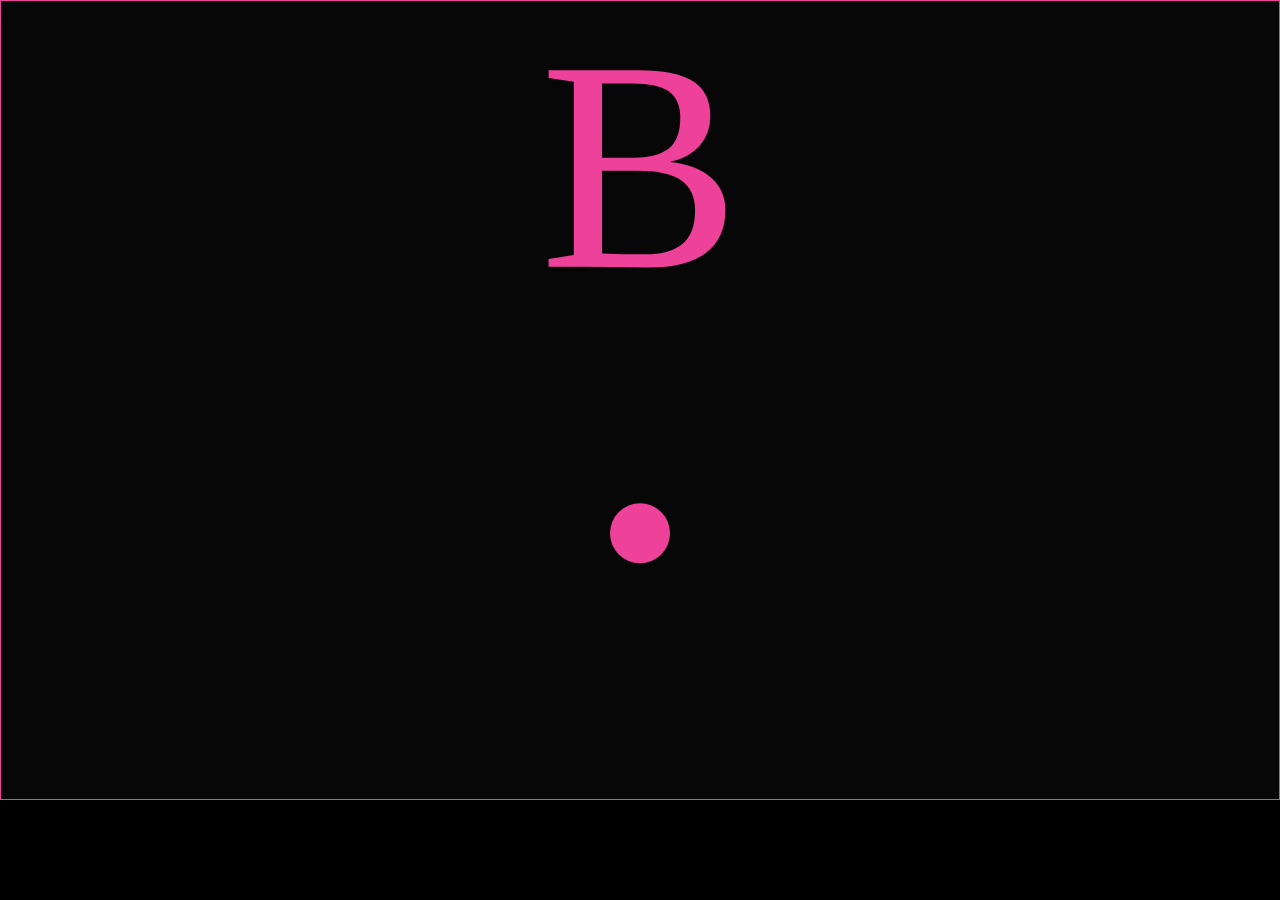
<file: JS13K_B/index.html>
<!DOCTYPE html>
<html>

	<head>
		<meta charset="UTF-8" />
		<meta name="viewport" content="width=device-width, user-scalable=no">
		<title>B</title>
		<style>
		* {
			overflow: hidden;
			border: 0px;
			margin: 0px;
			padding: 0px;
			background-color: #000;
		}
		</style>
	</head>
	<body>
		<section>
			<div>
				<canvas id="g" width="1280" height="800" style="touch-action: none;">
					Your browser does not support HTML5. PLZ.
				</canvas>
			</div>
		</section>
		<script type="text/javascript" src="g.js"></script>
		<script>
			//window.setTimeout(function(){location.reload()},910000);
			new AutoScaler('g', 1280, 800);
		</script>
	</body>
</file>
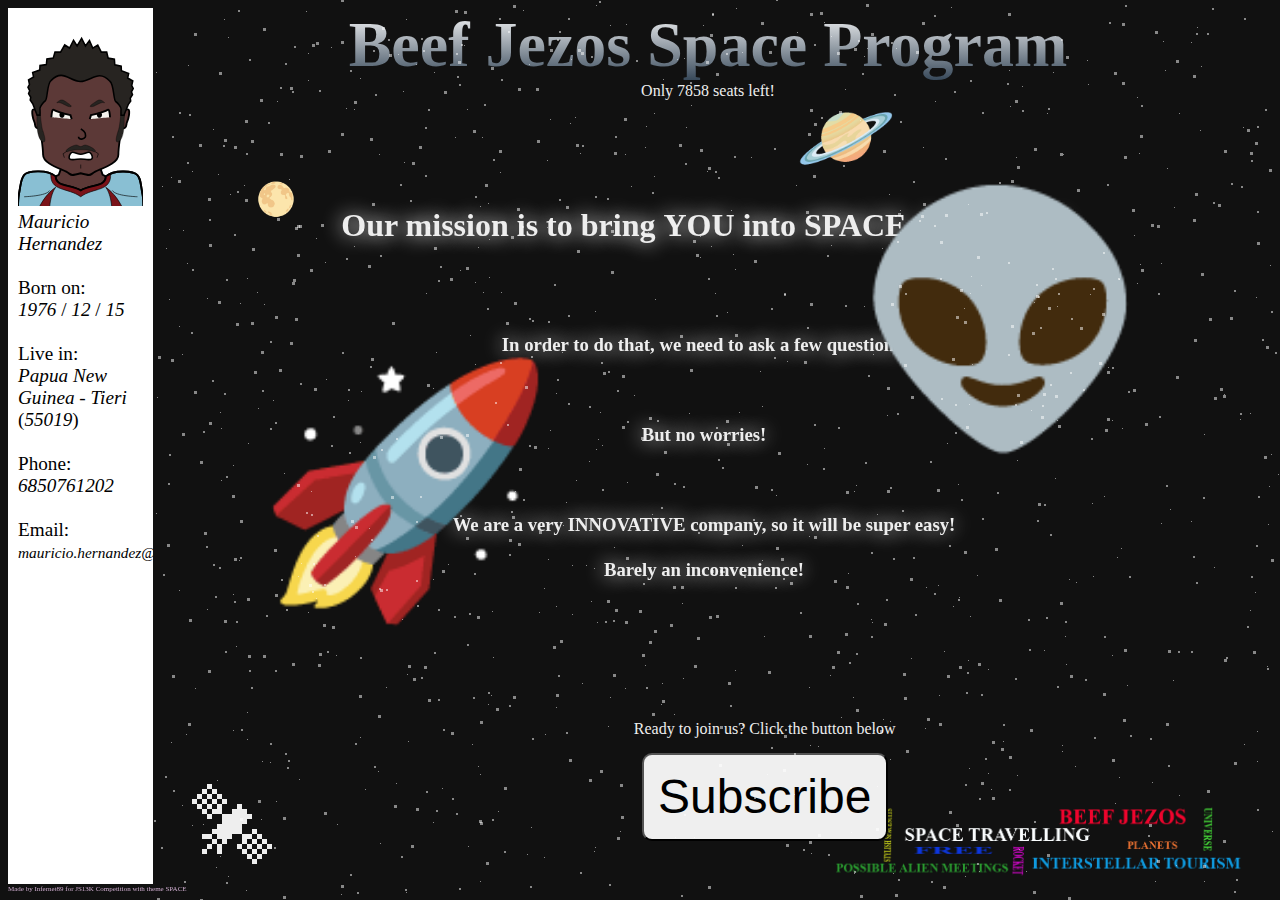
<file: JS13K_BeefJezosSpaceProgam/index.html>
<!DOCTYPE html>
<html>
<head>
	<meta charset="UTF-8"></meta>
	<title>Beef Jezos Space Program</title>
	<link rel="stylesheet" href="style.css"></link>
	<script src="min.script.js"></script> 
	<script type="module">
		import * as faces from "./facesjs/index.js";
		const face = faces.generate();
		faces.display("person-avatar", face);
	</script> 
</head>
<body id='allPage' onload='pageLoaded()'>
	<nav id='personalInfo'>
		<div id='person-avatar'> </div>
		<span id='infoName'></span> <span id='infoSurname'></span>
		<br/><br/>
		Born on:<br/>
		<span id='infoBirthYear'></span> / <span id='infoBirthMonth'></span> / <span id='infoBirthDay'></span>
		<br/><br/>
		Live in: <br/>
		<span id='infoCountry'></span> - <span id='infoCity'></span> (<span id='infoZipCode'></span>)
		<br/><br/>
		Phone: <br/>
		<span id='infoPhone'></span>
		<br/><br/>
		Email: <br/>
		<span id='infoEmail' style='font-size:0.8em;'></span>
		<br/><br/>
	</nav>

	<header>
		<div id='header'>
			<h1 style='display: inline;'>Beef Jezos Space Program</h1>
			<br/>
			<span>Only <span id='seatsLeft'>7858</span> seats left!</span>
		</div>
	</header>

	<section>
		<div id='level0'>
			<h2 style="top: 20%; font-size: 2em;">Our mission is to bring <b>YOU</b> into <b>SPACE</b>, for <b>FREE</b>!</h2>
			<h3 style="top: 35%;">In order to do that, we need to ask a few questions.</h3>
			<h3 style="top: 45%;">But no worries!</h3>
			<h3 style="top: 55%;">We are a very <b>INNOVATIVE</b> company, so it will be super easy!</h3>
			<h3 style="top: 60%;">Barely an inconvenience!</h3>
			<span class="rotating" style="position: absolute; left: 20%; top: 20%; font-size: 2em;">🌕</span>
			<span class="rotating" style="position: absolute; right: 30%; top: 10%; font-size: 5em;">🪐</span>
			<span class="rotating" style="position: absolute; left: 20%; bottom: 30%; font-size: 15em;">🚀</span>
			<span class="rotating" style="position: absolute; right: 10%; top: 20%; font-size: 15em;">👽</span>
			<span class="rotating" style="position: absolute; left: 15%; bottom: 3%; font-size: 5em;">🛰</span>
			<img style="position: absolute; bottom: 0%; right:0%; width: 35%;" src="pic/title.png" />

			<div style="position: absolute; bottom: 5%; left:49%;">
				Ready to join us? Click the button below
				<br/>
			<button onclick='levelUp()'>Subscribe</button>
			</div>
		</div>
		<div id='level1'>
			<label for='name'>Name:</label>
			<input type='text' id='name' autocomplete='off' placeholder='Name'/>
			<br/>
			<label for='surname'>Surname:</label>
			<input type='text' id='surname' autocomplete='off' value='Surname'/>
			<br/>
			<label>Date of birth:</label>
			<select id='birthYear' autocomplete='off'>
				<option value="">Year</option>
			</select>
			<input type='number' id='birthDay' autocomplete='off' min='0' max='31' placeholder='Day' />
			<input type='text' id='birthMonth' autocomplete='off' size="2" placeholder='Month' />
		</div>
		<div id='level2'>
			<canvas id='loadingScreen1' height='400' width='400'>
			</canvas>
		</div>
		<div id='level3'>
			<label>Country:</label>
			<select id='country' autocomplete='off'>
			</select>
			<br/>
			<label>City:</label>
			<select id='city1'>
			</select>
			<select id='city2'>
			</select>
			<select id='city3'>
			</select>
			<select id='city4'>
			</select>
			<select id='city5'>
			</select>
			<br/>
			<label>Zip Code:</label>
			<input type='number' id='zipCode' autocomplete='off' value="50000" readonly />
			<input type='hidden' id='zipCodeMin' autocomplete='off' value="0" readonly />
			<input type='hidden' id='zipCodeMax' autocomplete='off' value="99999" readonly />
			<button class='smallButton' onclick="binaryEdit('zipCode','+')">+</button> 
			<button class='smallButton' onclick="binaryEdit('zipCode','-')">-</button> 
			<button class='smallButton' onclick="binaryEdit('zipCode','R')">R</button> 
			<br/>
		</div>
		<div id='level4'>
			<canvas id='loadingScreen2' height='400' width='400'>
			</canvas>
		</div>
		<div id='level5'>
			<label>Username:</label>
			<input type='text' id='chosenUsername' autocomplete='off' value="" />
			<ul class='suggestion'>
				<li id='usernameLength'>Minimum length is 10</li>
				<li id='usernameCharacters'>Cannot have two consecutive characters near on the keyboard</li>
			</ul>
			<br/>
			<label>Password:</label>
			<input type='password' id='chosenPassword' autocomplete='off' value="" />
			<ul class='suggestion'>
				<li id='passwordMinLength'>Minimum length is 10</li>
				<li id='passwordMaxLength'>Maximum length is 15</li>
				<li id='passwordComplexity'>Must have a lowercase, uppercase, number and special character</li>
				<li id='passwordUsernameCharacters'>Can't contain characters from the username</li>
				<li id='passwordForbiddenCharacters'>The following characters are forbidden: 1 - ! ?</li>
			</ul>
			<br/>
			<div id='confirmPasswordBox'>
				<label>Confirm Password:</label>
				<input type='password' id='passwordConfirm' autocomplete='off' value="" />
				<br/>
			</div>
			<br/>
			<br/>
			<br/>
			<br/>
			<button onclick='submit()' class='cancelButton' id="submitPasswordButton">&nbsp;Next&nbsp;</button>
			<button onclick='cancel()' class='submitButton' style=''>Canc</button>
		</div>
		<div id='level6'>
			<canvas id='loadingScreen3' height='400' width='400'>
			</canvas>
		</div>
		<div id='level7'>
			<label>Phone:</label>
			<input type='number' id='phone' autocomplete='off' value="" readonly />
			<button class='smallButton' onclick="insertPhone('←')">←</button>
			<br/>
			<button id='phoneButton1' class='smallButton' onclick="insertPhone('1')">1</button>
			<button id='phoneButton2' class='smallButton' onclick="insertPhone('2')">2</button>
			<button id='phoneButton3' class='smallButton' onclick="insertPhone('3')">3</button>
			<button id='phoneButton4' class='smallButton' onclick="insertPhone('4')">4</button>
			<button id='phoneButton5' class='smallButton' onclick="insertPhone('5')">5</button>
			<button id='phoneButton6' class='smallButton' onclick="insertPhone('6')">6</button>
			<button id='phoneButton7' class='smallButton' onclick="insertPhone('7')">7</button>
			<button id='phoneButton8' class='smallButton' onclick="insertPhone('8')">8</button>
			<button id='phoneButton9' class='smallButton' onclick="insertPhone('9')">9</button>
			<button id='phoneButton0' class='smallButton' onclick="insertPhone('0')">0</button>
			<br/>
			<br/>
			<br/>
			<label>Email:</label>
			<input type='text' id='mailName' autocomplete='off' />
			<span style="color: black;">@</span>
			<input type='text' id='mailDomain' autocomplete='off' />
			<span style="color: black;">.</span>
			<input type='text' id='mailCountry' autocomplete='off' />
			<br/>
			<br/>
			<label>Agreements:</label>
			<input type='checkbox' id='agreement1' autocomplete='off'/> Agree to all <a href='#'>terms and condition</a>, and all points below <br/>
			<input type='checkbox' id='agreement2' autocomplete='off'/> Agree to let my information be used for space reason <br/>
			<input type='checkbox' id='agreement3' autocomplete='off'/> Agree to be unable to pass to the next form <br/>
			<input type='checkbox' id='agreement4' autocomplete='off'/> Agree to this only if minutes are odd <br/>
		</div>
		<div id='level8'>
			<canvas id='loadingScreen4' height='400' width='400'>
			</canvas>
		</div>
		<div id='level9'>
			<label>Age:</label>
			<input type='number' id='age' autocomplete='off' value="0" readonly />
			<button class='smallButton' onclick="if(this.innerHTML=='Stop')
			{
				this.innerHTML='Start';
				clearInterval(animations['age']);
			}
			else
			{
				this.innerHTML='Stop';
				animations['age']=setInterval(progressAge,100);
			}">Stop</button>
			<br/>
			<label>Zodiac Sign:</label>
			<input type='text' id='zodiacSign' autocomplete='off' value="" readonly />
			<button class='smallButton' onclick="progressLetters(true)">_</button>
			<button class='smallButton' onclick="document.getElementById('zodiacSign').value=document.getElementById('zodiacSign').value.substring(0,document.getElementById('zodiacSign').value.length-1);">←</button>
			<br/>
			<span id='alphabet' style='font-family: monospace;'>_</span>
			<br/>
			<label>Chemical Elements Agreement:</label>
			<span style='font-style: italic;'>I agree to be in contact with the following chemical elements. Touch the red border to disagree to all.</span>
			<br/>
			<br/>
			<div id='periodicTable'>
			</div>
			<br/>
			<br/>
			<br/>
			<br/>
			<br/>
			<button onclick='cancel()' class='cancelButton'>Cancel</button>
			<button onclick='submit()' class='submitButton'>Next</button>
		</div>
		<div id='level10'>
			<canvas id='loadingScreen5' height='400' width='400'>
			</canvas>
		</div>
		<div id='modalAD'>
			<div>
				<span class='descriptionAD'>FAKE ADVERTISING</span>
				<span class="closeAD" onclick='closeAd()'>&times;</span>
				<h2>Tired of playing games that are too similar to institutional websites?</h2>
				<h3 style='text-decoration: underline;'>PLAY MY OTHER GAMES</h3>
				<span style='font-size: 0.5em;'>I don't even need to tell you where to find them. You know my name.</span>
			</div>
		</div>
		<div id='level11'>
			<label>Username:</label>
			<input type='text' id='username' autocomplete='off' value="" />
			<br/>
			<label>Password:</label>
			<input type='password' id='password' autocomplete='off' value="" />
			<br/>
			<br/>
			<br/>
			<br/>
			<button onclick='submit()' class='submitButton'>Login</button>
		</div>
		<div id='level12'>
			<h2><b>Congratulations!</b> You can now redeem your ticket by clicking below:</h2>
			<br/>
			<p id='beforeFlash'></p>
			<embed id='flashTicket' src="spaceTicket.swf" quality=high bgcolor=#000000 WIDTH="400" HEIGHT="500" NAME="spackeTicket" ALIGN="center" TYPE="application/x-shockwave-flash">
				<noembed>Your year does not support flash!</noembed>
			</embed>
			<div id='html5Ticket'>
				<button onclick='revealTicket()'>
					<span>Reveal Ticket</span>
				</button>
			</div>
			<div id='flashErrorFallback'>
				<p style='font-size: 3em; margin: 0'>⚠</p>
				<p>Adobe Flash Player is no longer supported</p>
			</div>
			<p id='afterFlash'></p>
			<br/>
			<h2 style="text-align: center; color: #111;">YOU WON!</h2>
			<br/>
			<span style='text-shadow: 0px 0px 20px #FFF;'>We'll see you, in SPACE!!</span>
			<img style="position: absolute; bottom: 0%; right:0%; width: 35%;" src="pic/title.png" />
		</div>
		<div id='gameOver'>
			<br/>
			<br/>
			<br/>
			<br/>
			<br/>
			<br/>
			<h2>We are sorry to inform that there are no more seats left.</h2>
			<span style="text-align: center; color: #111;">GAME OVER</span>
		</div>
		<!-- bottoni per continuare -->
		<div id='progressButtons' style='display:none;'>
			<br/>
			<br/>
			<br/>
			<br/>
			<button onclick='cancel()' class='cancelButton'>Cancel</button>
			<button onclick='submit()' class='submitButton'>Next</button>
		</div>

	</section>

	<footer>
	Made by Infernet89 for JS13K Competition with theme SPACE
	</footer>
</body>
</html>
</file>
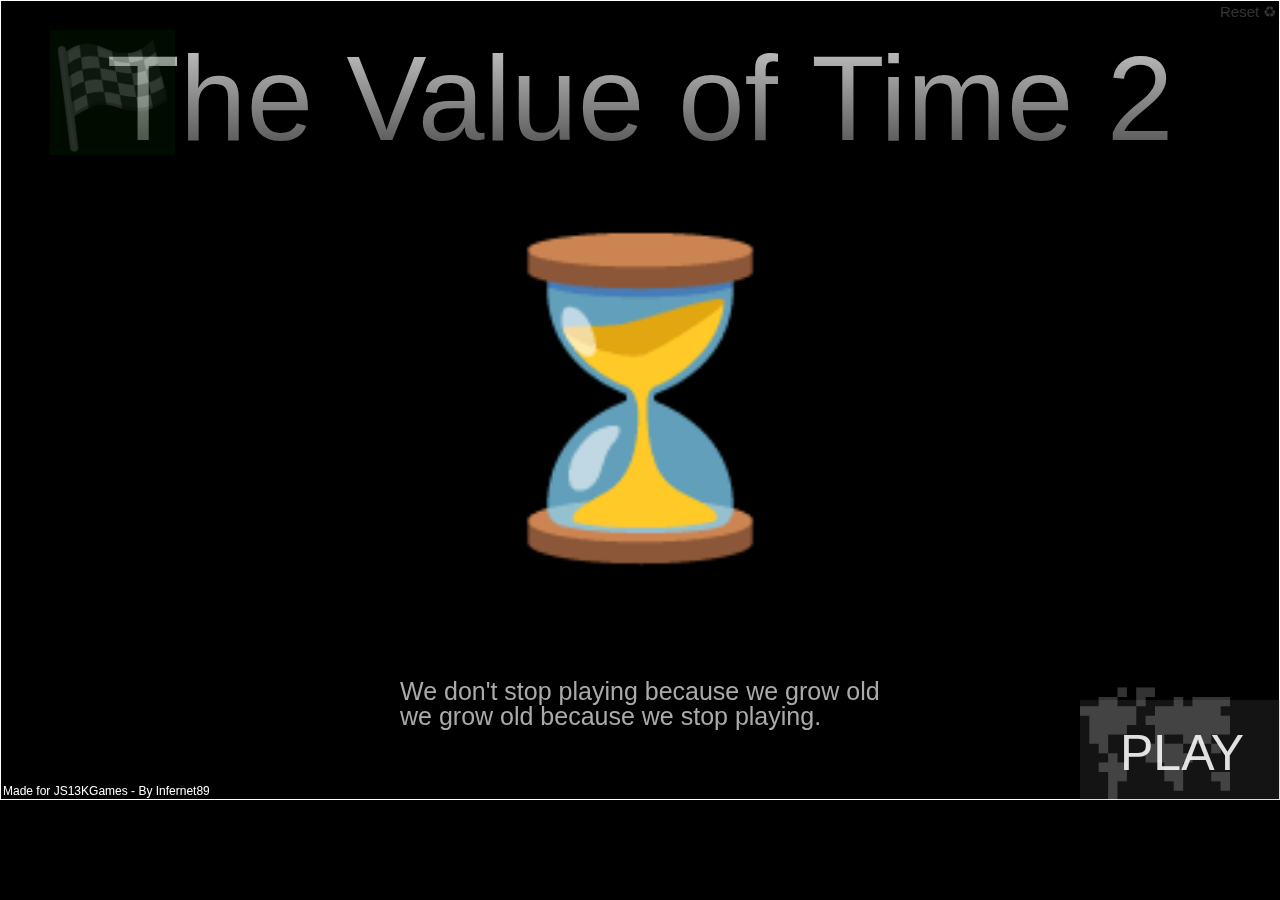
<file: JS13K_Death/index.html>
<!DOCTYPE html>
<html>

	<head>
		<meta charset="UTF-8" />
		<meta name="viewport" content="width=device-width, user-scalable=no">
		<title>The value of time 2</title>
		<style>
		* {
			overflow: hidden;
			border: 0px;
			margin: 0px;
			padding: 0px;
			background-color: #000;
		}
		</style>
	</head>
	<body>
		<section>
			<div>
				<canvas id="g" width="1280" height="800" style="touch-action: none;">
					Your browser does not support HTML5. PLZ.
				</canvas>
			</div>
		</section>
		<script type="text/javascript" src="g.js"></script>
		<script>
			//window.setTimeout(function(){location.reload()},10000);
			new AutoScaler('g', 1280, 800);
		</script>
	</body>
</file>
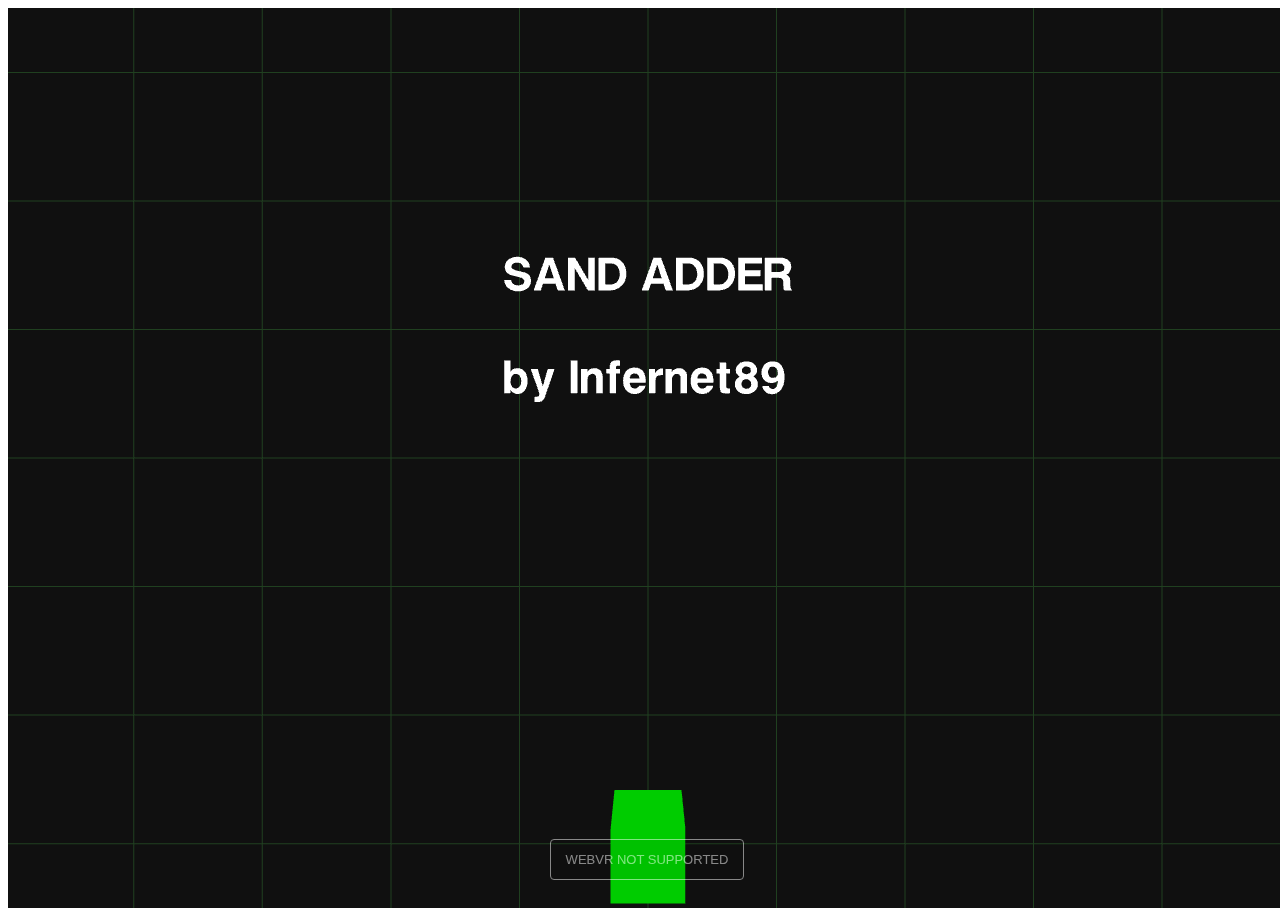
<file: Ouroboros/index.html>
<!DOCTYPE html>
<html lang="en">
	<head>
		<title>Ouroboros TEST</title>
		<meta charset="utf-8">
		<meta name="viewport" content="width=device-width, initial-scale=1.0, user-scalable=no">
	
	</head>
	<body>
		<script type="module">
		//game variables
		var level;
		var snakeHead;
		var snakeSize=0.1;
		var snakeSpeed=0.005;
		var snakeColor=0x00FF00;
		var tailColor=0x00AA00;
		var snakeGrowing=0;
		var foods=[];
		var newFoodCooldown=0;
		var gameOverCoooldown=0;

		//import * as THREE from 'https://threejs.org/examples/../build/three.module.js';
		import * as THREE from './three.module.js';
		import { BoxLineGeometry } from './BoxLineGeometry.js';
		var camera, scene, renderer;
		var controller1, controller2,lastActiveController;
		var room;
		var count = 0;
		var normal = new THREE.Vector3();
		var relativeVelocity = new THREE.Vector3();
		var clock = new THREE.Clock();
		var geometry = new THREE.BoxGeometry( 1, 1, 1 );

		var font=undefined;
		var text = "SAND ADDER\n\nby Infernet89";
		var textColor=0xffffff;
		var textMesh1=undefined,textMesh2=undefined,textMesh3=undefined,textMesh4=undefined,tutorialMesh1=undefined,tutorialMesh2=undefined;
		var score=0;
		var tutorialEnabled=true;
		var soundLoaded=false;
		var sound=null;
		var appleSound=null;
		var particles=[];
		
		init();
		animate();
		//utility functions
		function loadSound()
		{
			//sounds
			var audioLoader = new THREE.AudioLoader();
			audioLoader.load('Sound/slither2.mp3', function(buffer) {
				sound.setBuffer(buffer);
				sound.setRefDistance(0.05);//più e basso, più la distanza è influente
				sound.setLoop(true);
				sound.play();
			});
			audioLoader.load('Sound/eat.mp3', function(buffer) {
				appleSound.setBuffer(buffer);
				appleSound.setRefDistance(0.05);//più e basso, più la distanza è influente
			});
			soundLoaded=true;
		}
		function vibrate(amount,length,controller=null)
		{
			if(!controller1.haptic)
			{
				var gamepads = navigator.getGamepads();
	        	//console.log("tst: ",gamepads);
	        	if(gamepads && gamepads.length>0 && gamepads[0] && "hapticActuators" in gamepads[0] && gamepads[0].hapticActuators.length > 0)
	        		controller1.haptic=gamepads[0].hapticActuators[0];
	        	if(gamepads && gamepads.length>1 && gamepads[1] && "hapticActuators" in gamepads[1] && gamepads[1].hapticActuators.length > 0)
	        		controller2.haptic=gamepads[1].hapticActuators[0];
			}

			if(controller!=null && controller.haptic)
			{
				controller.haptic.pulse(amount,length);
			}
			else
			{
				if(controller1.haptic)
					controller1.haptic.pulse(amount,length);
				if(controller2.haptic)
					controller2.haptic.pulse(amount,length);
			}
		}
		function refreshText()
		{
			if(font==undefined)
				return;
			//remove what we added
			if(textMesh1!=undefined)
				room.remove(textMesh1);
			if(textMesh2!=undefined)
				room.remove(textMesh2);
			if(textMesh3!=undefined)
				room.remove(textMesh3);
			if(textMesh4!=undefined)
				room.remove(textMesh4);
			if(tutorialMesh1!=undefined)
				controller1.remove(tutorialMesh1);
			if(tutorialMesh2!=undefined)
				controller2.remove(tutorialMesh2);
			//create geometry for new text
			const geo = new THREE.TextBufferGeometry(text,{font:font,size: 0.1,height:0.002});
            geo.center();
	        //create and reposition meshes   
            textMesh1 = new THREE.Mesh(geo,new THREE.MeshBasicMaterial({color:textColor}));
            textMesh1.position.set(0,2,-2);
            room.add(textMesh1);

            textMesh2=textMesh1.clone();
            textMesh2.rotateY(Math.PI);
            textMesh2.position.set(0,2,2);
            room.add(textMesh2);

            textMesh3=textMesh1.clone();
            textMesh3.rotateY(Math.PI/2);
            textMesh3.position.set(-2,2,0);
            room.add(textMesh3);

            textMesh4=textMesh1.clone();
            textMesh4.rotateY(-Math.PI/2);
            textMesh4.position.set(2,2,0);
            room.add(textMesh4);

            if(tutorialEnabled)
            {
            	var geo1=new THREE.TextBufferGeometry("TO MOVE\n  SNAKE",{font:font,size: 0.01,height:0.002});
            	geo1.center();
            	var geo2=new THREE.TextBufferGeometry("  DRAG AND RELEASE IN\nTHE CHOSEN DIRECTION",{font:font,size: 0.01,height:0.002});
            	geo2.center();
            	tutorialMesh1 = new THREE.Mesh(geo1,new THREE.MeshStandardMaterial({color:0xffffff,metalness:0.0,roughness:0.5}));
            	tutorialMesh1.rotateX(-Math.PI/2);
            	tutorialMesh1.position.z=0.07;
            	controller1.add(tutorialMesh1);
            	tutorialMesh2 = new THREE.Mesh(geo2,new THREE.MeshStandardMaterial({color:0xffffff,metalness:0.0,roughness:0.5}));
            	tutorialMesh2.rotateX(-Math.PI/2);
            	tutorialMesh2.position.z=0.07;
            	controller2.add(tutorialMesh2);
            }
		}
		function updateScore(amount)
		{
			score+=amount;
			text="SCORE: "+score;
			textColor=0x333333;
			refreshText();
			vibrate(0.3,200);
		}
		//Snake functions
		function generateLevel()
		{
			level=0;
			snakeSpeed=0.005;

		    snakeHead=new Object();
		    snakeHead.x=0;
		    snakeHead.y=1;
		    snakeHead.z=-1;
		    snakeHead.meat=0.4;
		    do
		    {
		    	snakeHead.direction=rand(2,8);
		    } while(snakeHead.direction==3);
		    snakeHead.next=null;
		    snakeHead.growth=0;
		    snakeGrowing=0;
		    foods=[]
		    newFoodCooldown=0;
		    //3d
		    snakeHead.tdHeadObject=new THREE.Mesh( geometry, new THREE.MeshLambertMaterial( { color: snakeColor } ) );
		    snakeHead.tdHeadObject.position.x=snakeHead.x;
		    snakeHead.tdHeadObject.position.y=snakeHead.y;
		    snakeHead.tdHeadObject.position.z=snakeHead.z;
		    snakeHead.tdHeadObject.scale.x=snakeSize+0.01;
		    snakeHead.tdHeadObject.scale.y=snakeSize+0.01;
		    snakeHead.tdHeadObject.scale.z=snakeSize+0.01;
		    room.add(snakeHead.tdHeadObject);
		    snakeHead.tdObject=new THREE.Mesh( geometry, new THREE.MeshLambertMaterial( { color: tailColor } ) );
		    snakeHead.tdObject.position.x=snakeHead.x;
		    snakeHead.tdObject.position.y=snakeHead.y;
		    snakeHead.tdObject.position.z=snakeHead.z;
		    snakeHead.tdObject.scale.x=snakeSize;
		    snakeHead.tdObject.scale.y=snakeSize;
		    snakeHead.tdObject.scale.z=snakeSize;
		    room.add(snakeHead.tdObject);

		    snakeHead.tdHeadObject.add(sound);
		    snakeHead.tdHeadObject.add(appleSound);
		    score=0;
		    if(text.includes("GAME OVER"))
		    	updateScore(0);
		    vibrate(1.0,400);
		    if(soundLoaded)
		    	sound.play();
		}
		function generateApple()
		{
		    var apple=new Object();
		    apple.nutriment=rand(20,100)*0.01;
		    apple.size=snakeSize;//rand(500,1050)*0.001*snakeSize;
		    apple.color=0xAA0000;
		    apple.growth=0;
		    
		    apple.x=rand(-2000,2000)*0.0009;
		    apple.y=rand(200,3000)*0.0009;
		    apple.z=rand(-2000,2000)*0.0009;

		    apple.tdObject=new THREE.Mesh( geometry, new THREE.MeshLambertMaterial( { color: apple.color } ) );
		    apple.tdObject.position.x=apple.x;
		    apple.tdObject.position.y=apple.y;
		    apple.tdObject.position.z=apple.z;
		    apple.tdObject.scale.x=apple.size*apple.growth;
		    apple.tdObject.scale.y=apple.size*apple.growth;
		    apple.tdObject.scale.z=apple.size*apple.growth;
		    room.add(apple.tdObject);

		    foods.push(apple);
		    	
		}
		function gameOver()
		{
		    level=2;
		    for(var i=0;i<foods.length;i++)
		        foods[i].growth=2;
		    var tmp=snakeHead;
		    while(tmp!=null)
		    {
		        tmp.growth=2;
		        tmp=tmp.next;
		    }
		    gameOverCoooldown=300;
		    room.remove(snakeHead.tdHeadObject);

		    text="GAME OVER\n\n   SCORE: "+score;
			textColor=0xffffff;
			refreshText();
			vibrate(1.0,1000);
			sound.stop();
		}
		function moveSnake()
		{
			var piece=snakeHead;
		    if(piece.direction==8)//top
		    {
		        piece.y+=snakeSpeed;
		        piece.tdObject.position.y=piece.y;
		        piece.tdHeadObject.position.y=piece.y;
		    }
		    else if(piece.direction==2)//bottom
		    {
		        piece.y-=snakeSpeed;
		        piece.tdObject.position.y=piece.y;
		        piece.tdHeadObject.position.y=piece.y;
		    }
		    else if(piece.direction==4)//left
		    {
		        piece.x-=snakeSpeed;
		        piece.tdObject.position.x=piece.x;
		        piece.tdHeadObject.position.x=piece.x;
		    }
		    else if(piece.direction==6)//right
		    {
		        piece.x+=snakeSpeed;
		        piece.tdObject.position.x=piece.x;
		        piece.tdHeadObject.position.x=piece.x;
		    }
		    else if(piece.direction==5)//allontana
		    {
		        piece.z+=snakeSpeed;
		        piece.tdObject.position.z=piece.z;
		        piece.tdHeadObject.position.z=piece.z;
		    }
		    else if(piece.direction==7)//avvicina
		    {
		        piece.z-=snakeSpeed;
		        piece.tdObject.position.z=piece.z;
		        piece.tdHeadObject.position.z=piece.z;
		    }
		    //crescita
		    piece.meat+=snakeSpeed;

		    fixtdObject(piece);

		    //trova l'ultimo elemento
		    while(piece.next!=null)
		    {
		        if(piece.next.meat<=0)
		        {
		            room.remove(piece.next.tdObject);
		            piece.next=null;
		        }
		        else piece=piece.next;
		    }
		        
		    //l'ultimo della coda, cresce o si sposta
		    if(snakeGrowing>snakeSpeed)
		        snakeGrowing-=snakeSpeed;
		    else piece.meat-=snakeSpeed;
		    //sarebbe dovuto crescere di un pochino
		    if(snakeGrowing<0)
		    {
		        piece.meat+=snakeGrowing;
		        snakeGrowing=0;
		    }

		    if(piece!=snakeHead)
		    	fixtdObject(piece);
		    
		}
		function fixtdObject(piece)
		{
			//aggiusta il tdObject in base alla crescita
		    if(piece.direction==8)//top
		    {
		        piece.tdObject.scale.y=snakeSize+piece.meat;
		        piece.tdObject.position.y=piece.y-piece.meat/2;
		    }
		    else if(piece.direction==2)//bottom
		    {
		        piece.tdObject.scale.y=snakeSize+piece.meat;
		        piece.tdObject.position.y=piece.y+piece.meat/2;
		    }
		    else if(piece.direction==4)//left
		    {
		        piece.tdObject.scale.x=snakeSize+piece.meat;
		        piece.tdObject.position.x=piece.x+piece.meat/2;
		    }
		    else if(piece.direction==6)//right
		    {
		        piece.tdObject.scale.x=snakeSize+piece.meat;
		        piece.tdObject.position.x=piece.x-piece.meat/2;
		    }
		    else if(piece.direction==5)//allontana
		    {
		        piece.tdObject.scale.z=snakeSize+piece.meat;
		        piece.tdObject.position.z=piece.z-piece.meat/2;
		    }
		    else if(piece.direction==7)//avvicina
		    {
		        piece.tdObject.scale.z=snakeSize+piece.meat;
		        piece.tdObject.position.z=piece.z+piece.meat/2;
		    }
		}
		function getChosenDirection(dx,dy,dz)
		{
			var res=7;
			if(Math.abs(dx)>Math.abs(dy) && Math.abs(dx)>Math.abs(dz))
			{
				if(dx>0)
					res=4;
				else res=6;
			}				
			else if(Math.abs(dy)>Math.abs(dx) && Math.abs(dy)>Math.abs(dz))
			{
				if(dy>0)
					res=2;
				else res=8;
			}
			else if(Math.abs(dz)>Math.abs(dx) && Math.abs(dz)>Math.abs(dy))
			{
				if(dz>0)
					res=7;
				else res=5;
			}
			return res;
		}
		function changeDirection(newDirection)
		{
		    //change direction cooldown
		    if(snakeHead.meat<snakeSize)
		        newDirection=-1;
		    //not allowed changes
		    if( (snakeHead.direction==2 && newDirection==8) ||
		        (snakeHead.direction==8 && newDirection==2) ||
		        (snakeHead.direction==4 && newDirection==6) ||
		        (snakeHead.direction==6 && newDirection==4) ||
		        (snakeHead.direction==5 && newDirection==7) ||
		        (snakeHead.direction==7 && newDirection==5) )
		        {
		            newDirection=-1;
		        }

		    //he changed direction
		    if(newDirection!=-1 && snakeHead.direction!=newDirection)
		    {
		        var oldHead=snakeHead;
		        snakeHead=new Object();
		        snakeHead.x=oldHead.x;
		        snakeHead.y=oldHead.y;
		        snakeHead.z=oldHead.z;
		        snakeHead.tdObject=new THREE.Mesh( geometry, new THREE.MeshLambertMaterial( { color: tailColor } ) );
			    snakeHead.tdObject.position.x=snakeHead.x;
			    snakeHead.tdObject.position.y=snakeHead.y;
			    snakeHead.tdObject.position.z=snakeHead.z;
			    snakeHead.tdObject.scale.x=snakeSize;
			    snakeHead.tdObject.scale.y=snakeSize;
			    snakeHead.tdObject.scale.z=snakeSize;
			    setTimeout(function() { room.add(snakeHead.tdObject); }, 5);//delayed add

		        snakeHead.direction=newDirection;
		        snakeHead.meat=0;
		        snakeHead.growth=1;
		        snakeHead.next=oldHead;
		        snakeHead.tdHeadObject=oldHead.tdHeadObject;

		        vibrate(0.9,50,lastActiveController);
		        tutorialEnabled=false;
		    }
		}
		function checkCollisions()
		{
			var piece=snakeHead;
		    var res=false;
		    //borderds
		    if(piece.x-snakeSize/2<-2)
		        res=true;
		    else if(piece.x+snakeSize/2>2)
		        res=true;
		    else if(piece.y+snakeSize/2>4)
		        res=true;
		    else if(piece.y-snakeSize/2<0)
		        res=true;
	        else if(piece.z+snakeSize/2>2)
		        res=true;
		    else if(piece.z-snakeSize/2<-2)
		        res=true;
		    var tmp=piece.next;
		    var r=null;
		    while(tmp!=null)// && !res)
		    {
		        r=getSnakePieceRect(tmp);
		        /*console.log("x: ",r.x,"<",piece.x,"<",r.x+r.width);
		        console.log("y: ",r.y,"<",piece.y,"<",r.y+r.height);
		        console.log("z: ",r.z,"<",piece.z,"<",r.z+r.depth);
		        console.log("--------------");*/
		        if (piece.x>r.x && piece.x<r.x+r.width && 
		            piece.y>r.y && piece.y<r.y+r.height &&
		            piece.z>r.z && piece.z<r.z+r.depth)
		            {
		                res=true;
		            }
		        tmp=tmp.next;
		    }
		    return res;
		}
		function getSnakePieceRect(piece)
		{
		    var res=new Object();
		    var size=snakeSize;
		    if(piece.direction==8)//top
		    {
		        res.x=piece.x-size/2;
		        res.y=piece.y-piece.meat-size;
		        res.z=piece.z-size/2;
		        res.width=size;
		        res.height=piece.meat;
		        res.depth=size;
		    }
		    else if(piece.direction==2)//bottom
		    {
		        res.x=piece.x-size/2;
		        res.y=piece.y;
		        res.z=piece.z-size/2;
		        res.width=size;
		        res.height=piece.meat;
		        res.depth=size;
		    }
		    else if(piece.direction==4)//left
		    {
		        res.x=piece.x;
		        res.y=piece.y-size/2;
		        res.z=piece.z-size/2;
		        res.width=piece.meat;
		        res.height=size;
		        res.depth=size;
		    }
		    else if(piece.direction==6)//right
		    {
		        res.x=piece.x-piece.meat-size;
		        res.y=piece.y-size/2;
		        res.z=piece.z-size/2;
		        res.width=piece.meat;
		        res.height=size;
		        res.depth=size;
		    }
		    else if(piece.direction==5)//allontana
		    {
		        res.x=piece.x-size/2;
		        res.y=piece.y-size/2;
		        res.z=piece.z-piece.meat-size;
		        res.width=size;
		        res.height=size;
		        res.depth=piece.meat;
		    }
		    else if(piece.direction==7)//avvicina
		    {
		        res.x=piece.x-size/2;
		        res.y=piece.y-size/2;
		        res.z=piece.z;
		        res.width=size;
		        res.height=size;
		        res.depth=piece.meat;
		    }

		    return res;
		}
		//3d Functions
		function init() {
			scene = new THREE.Scene();
			scene.background = new THREE.Color( 0x101010 );
			camera = new THREE.PerspectiveCamera( 70, window.innerWidth / window.innerHeight, 0.1, 10 );
			room = new THREE.LineSegments(
				new BoxLineGeometry( 4, 4, 4, 10, 10, 10 ),
				new THREE.LineBasicMaterial( { color: 0x204020 } )
			);
			room.geometry.translate( 0, 2, 0 );
			scene.add( room );
			var light = new THREE.HemisphereLight( 0xffffff, 0x101010 );
			light.position.set( 1, 1, 1 );
			scene.add( light );
			renderer = new THREE.WebGLRenderer( { antialias: true } );
			renderer.setPixelRatio( window.devicePixelRatio );
			renderer.setSize( window.innerWidth, window.innerHeight );
			renderer.vr.enabled = true;
			document.body.appendChild( renderer.domElement );
			//
			document.body.appendChild( THREE.WEBVR.createButton( renderer ) );
			// controllers (snake functions)
			function onSelectStart() {
				this.userData.isSelecting = true;
				this.userData.startPx=this.position.x;
				this.userData.startPy=this.position.y;
				this.userData.startPz=this.position.z;
				var material = new THREE.MeshLambertMaterial( {color: 0x00ff00} );
				this.remove(this.userData.sphere);
				this.userData.sphere=new THREE.Mesh( this.userData.geometry, material );
				this.add(this.userData.sphere);
				vibrate(0.9,5,this);
			}
			function onSelectEnd() {
				this.userData.isSelecting = false;
				this.userData.endPx=this.position.x;
				this.userData.endPy=this.position.y;
				this.userData.endPz=this.position.z;
				lastActiveController=this;
				var material = new THREE.MeshLambertMaterial( {color: 0xffffff} );
				this.remove(this.userData.sphere);
				this.userData.sphere=new THREE.Mesh( this.userData.geometry, material );
				this.add(this.userData.sphere);
				changeDirection(getChosenDirection(this.userData.startPx-this.userData.endPx,this.userData.startPy-this.userData.endPy,this.userData.startPz-this.userData.endPz));
			}
			controller1 = renderer.vr.getController( 0 );
			controller1.addEventListener( 'selectstart', onSelectStart );
			controller1.addEventListener( 'selectend', onSelectEnd );
			scene.add( controller1 );
			controller2 = renderer.vr.getController( 1 );
			controller2.addEventListener( 'selectstart', onSelectStart );
			controller2.addEventListener( 'selectend', onSelectEnd );
			scene.add( controller2 );
			// helpers
			var lineGeometry = new THREE.BufferGeometry();
			lineGeometry.addAttribute( 'position', new THREE.Float32BufferAttribute( [ 0, 0, 0, 0, 0, - 1 ], 3 ) );
			lineGeometry.addAttribute( 'color', new THREE.Float32BufferAttribute( [ 0.5, 0.5, 0.5, 0, 0, 0 ], 3 ) );
			var material = new THREE.LineBasicMaterial( { vertexColors: true, blending: THREE.AdditiveBlending } );
			controller1.add( new THREE.Line( lineGeometry, material ) );
			controller2.add( new THREE.Line( lineGeometry, material ) );

			controller1.userData.geometry = new THREE.SphereGeometry( 0.04, 32, 32 );
			var material = new THREE.MeshLambertMaterial( {color: 0xffffff} );
			controller1.userData.sphere=new THREE.Mesh( controller1.userData.geometry, material );
			controller1.add(controller1.userData.sphere);
			controller2.userData.geometry = new THREE.SphereGeometry( 0.04, 32, 32 );
			controller2.userData.sphere=new THREE.Mesh( controller2.userData.geometry, material );
			controller2.add(controller2.userData.sphere);
			//
			window.addEventListener( 'resize', onWindowResize, false );
			//load font
			const text_loader = new THREE.FontLoader()
	        	text_loader.load('fonts/helvetiker_regular.typeface.json', function (fontf) {
	        	font=fontf;
	            refreshText();
	        });
        	//haptic
        	controller1.haptic=null;
        	controller2.haptic=null;
        	//sounds
        	var listener = new THREE.AudioListener();
			camera.add(listener);
        	sound = new THREE.PositionalAudio(listener);
        	appleSound = new THREE.PositionalAudio(listener);
        	//particles
        	var tmp=null;
        	for(var i=0;i<100;i++)
        	{
        		tmp=new THREE.Mesh( geometry, new THREE.MeshBasicMaterial( { color: 0xffffff , opacity: 0.3,transparent: true } ) );
        		tmp.userData.ttl=0;
			    tmp.scale.x=0.003;
			    tmp.scale.y=0.003;
			    tmp.scale.z=0.003;
			    tmp.userData.dx=0;
			    tmp.userData.dy=-0.001;
			    tmp.userData.dz=0;
			    particles.push(tmp);
			    room.add(tmp);
        	}
			generateLevel();
		}
		function onWindowResize() {
			camera.aspect = window.innerWidth / window.innerHeight;
			camera.updateProjectionMatrix();
			renderer.setSize( window.innerWidth, window.innerHeight );
		}
		//
		function animate() {
			renderer.setAnimationLoop( render );
		}
		function render()
		{
			if(!soundLoaded && renderer.vr.isPresenting())
				loadSound();
			//stop time
			if(controller1.userData.isSelecting && controller2.userData.isSelecting)
			{
				level=1;
			}
			else if(level!=2) 
				level=0;
			//snake functions
			if(level==0)
			{
				//we move snake only in VR mode
				if(renderer.vr.isPresenting())
				{
					moveSnake();
					//move particles
					for(var i=0;i<particles.length;i++)
					{
						//particles[i].position.x+=particles[i].userData.dx;
						particles[i].position.y+=particles[i].userData.dy;
						//particles[i].position.z+=particles[i].userData.dz;
						particles[i].material.opacity-=0.001;
						if(particles[i].userData.ttl--<0 || particles[i].position.y<0)
						{
						    particles[i].position.x=rand(-2000,2000)*0.0009;
						    particles[i].position.y=rand(200,4000)*0.0009;
						    particles[i].position.z=rand(-2000,2000)*0.0009;
						    particles[i].userData.ttl=rand(300,3000);
						    particles[i].material.opacity=particles[i].userData.ttl/5000;
						}
					}
					for(var i=0;i<foods.length;i++)
					{
						//eat an apple
						if(distanceFrom(snakeHead,foods[i])<snakeSize/2+foods[i].size/2)
			            {
			            	updateScore(50);
			                snakeGrowing=foods[i].nutriment;
			                room.remove(foods[i].tdObject);
			                foods.splice(i,1);
			                i=i-1;
			                snakeSpeed+=0.001;//slightly increase speedd
			                appleSound.play();
			                continue;
			            }
			            //animazione di spawn mele
						if(foods[i].growth<=1)
						{
		                    foods[i].growth+=0.01;
		                    foods[i].tdObject.scale.x=foods[i].size*foods[i].growth;
						    foods[i].tdObject.scale.y=foods[i].size*foods[i].growth;
						    foods[i].tdObject.scale.z=foods[i].size*foods[i].growth;
		                }
		            }
			        if(newFoodCooldown--<0)
			        {
			            generateApple();
			            newFoodCooldown=rand(200,900)+foods.length*10;
			        }
			        if(checkCollisions())
			        {
			        	gameOver();
			        }
			    }
			}
			else if(level==2)
			{
				//cibo
				for(var i=0;i<foods.length;i++)
				if(foods[i].growth>0)
				{
                    foods[i].growth-=0.1;
                    foods[i].tdObject.scale.x=foods[i].size*foods[i].growth;
				    foods[i].tdObject.scale.y=foods[i].size*foods[i].growth;
				    foods[i].tdObject.scale.z=foods[i].size*foods[i].growth;
                }
                else room.remove(foods[i].tdObject);
                var tmp=snakeHead;
			    while(tmp!=null)
			    {
			    	if(tmp.growth>0)
			    	{
			    		tmp.growth-=0.1;
	                    tmp.tdObject.scale.x=snakeSize*tmp.growth;
					    tmp.tdObject.scale.y=snakeSize*tmp.growth;
					    tmp.tdObject.scale.z=snakeSize*tmp.growth;
			    	}
			    	else room.remove(tmp.tdObject);
			        tmp=tmp.next;
			    }
			    if(gameOverCoooldown--<0)
			    {
			    	generateLevel();
			    }
			}
			

			renderer.render( scene, camera );
		}
		/*#############
	    Funzioni Utili
		##############*/
		function rand(da, a)
		{
		    if(da>a) return rand(a,da);
		    a=a+1;
		    return Math.floor(Math.random()*(a-da)+da);
		}
		function distanceFrom(a,b)
		{
		    return Math.sqrt((a.x-b.x)*(a.x-b.x)+(a.y-b.y)*(a.y-b.y)+(a.z-b.z)*(a.z-b.z));
		}
		</script>
	</body>
</html>
</file>
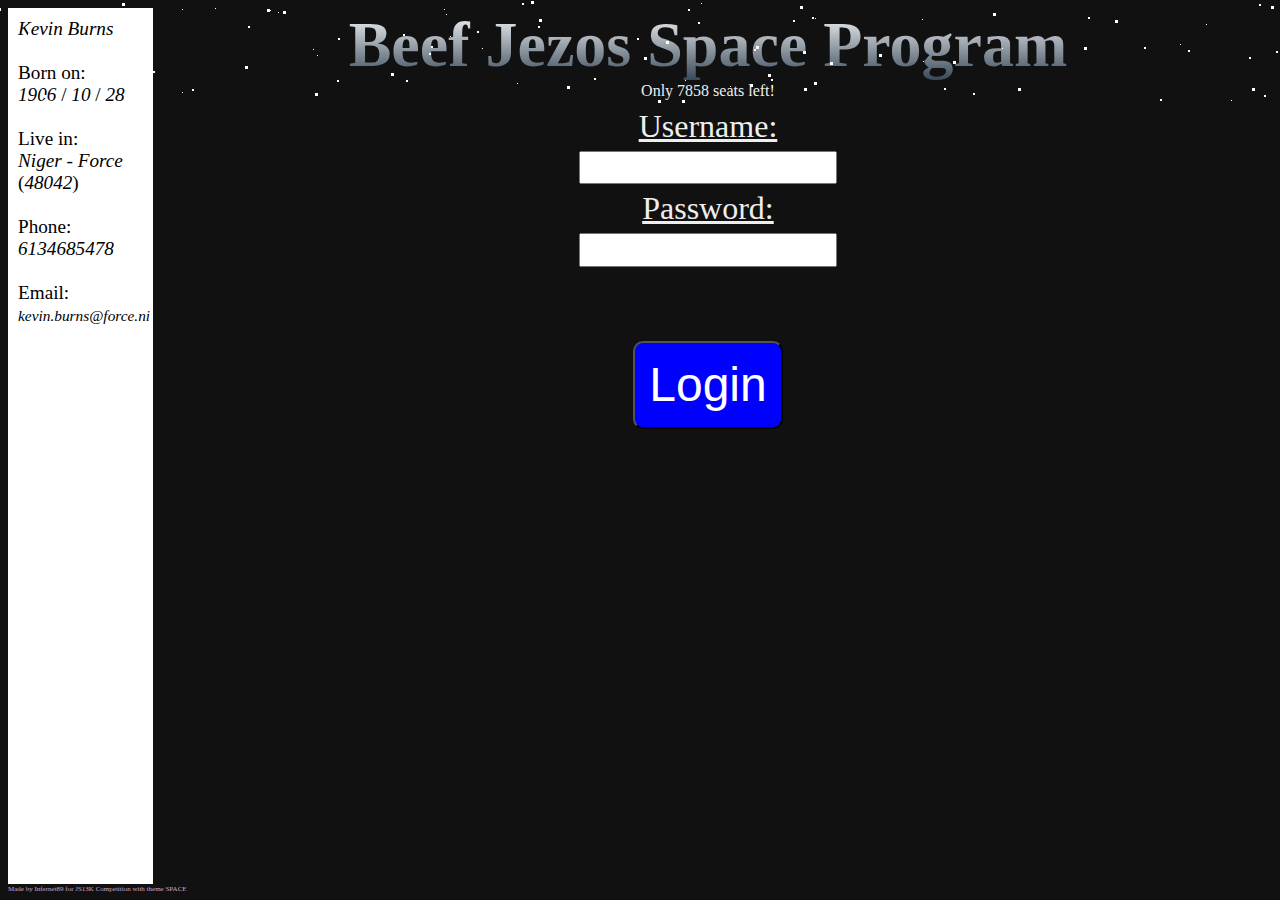
<file: testEnding/index.html>
<!DOCTYPE html>
<html>
<head>
	<meta charset="UTF-8"></meta>
	<title>Beef Jezos Space Program</title>
	<link rel="stylesheet" href="style.css"></link>
	<script src="script.js"></script> 
</head>
<body id='allPage' onload='pageLoaded()'>
	<nav id='personalInfo'>
		<span id='infoName'></span> <span id='infoSurname'></span>
		<br/><br/>
		Born on:<br/>
		<span id='infoBirthYear'></span> / <span id='infoBirthMonth'></span> / <span id='infoBirthDay'></span>
		<br/><br/>
		Live in: <br/>
		<span id='infoCountry'></span> - <span id='infoCity'></span> (<span id='infoZipCode'></span>)
		<br/><br/>
		Phone: <br/>
		<span id='infoPhone'></span>
		<br/><br/>
		Email: <br/>
		<span id='infoEmail' style='font-size:0.8em;'></span>
		<br/><br/>
	</nav>

	<header>
		<div id='header'>
			<h1 style='display: inline;'>Beef Jezos Space Program</h1>
			<br/>
			<span>Only <span id='seatsLeft'>7858</span> seats left!</span>
		</div>
	</header>

	<section>
		<div id='level0'>
			<h2 style="top: 20%; font-size: 2em;">Our mission is to bring <b>YOU</b> into <b>SPACE</b>, for <b>FREE</b>!</h2>
			<h3 style="top: 35%;">In order to do that, we need to ask a few questions.</h3>
			<h3 style="top: 45%;">But no worries!</h3>
			<h3 style="top: 55%;">We are a very <b>INNOVATIVE</b> company, so it will be super easy!</h3>
			<h3 style="top: 60%;">Barely an inconvenience!</h3>
			
			<div style="position: absolute; bottom: 5%; left:49%;">
				Ready to join us? Click the button below
				<br/>
			<button onclick='levelUp()'>Subscribe</button>
			</div>
		</div>
		<div id='level1'>
			<label for='name'>Name:</label>
			<input type='text' id='name' autocomplete='off' placeholder='Name'/>
			<br/>
			<label for='surname'>Surname:</label>
			<input type='text' id='surname' autocomplete='off' value='Surname'/>
			<br/>
			<label>Date of birth:</label>
			<select id='birthYear' autocomplete='off'>
				<option value="">Year</option>
			</select>
			<input type='number' id='birthDay' autocomplete='off' min='0' max='31' placeholder='Day' />
			<input type='text' id='birthMonth' autocomplete='off' size="2" placeholder='Month' />
		</div>
		<div id='level2'>
			<canvas id='loadingScreen1' height='400' width='400'>
			</canvas>
		</div>
		<div id='level3'>
			<label>Country:</label>
			<select id='country' autocomplete='off'>
			</select>
			<br/>
			<label>City:</label>
			<select id='city1'>
			</select>
			<select id='city2'>
			</select>
			<select id='city3'>
			</select>
			<select id='city4'>
			</select>
			<select id='city5'>
			</select>
			<br/>
			<label>Zip Code:</label>
			<input type='number' id='zipCode' autocomplete='off' value="50000" readonly />
			<input type='hidden' id='zipCodeMin' autocomplete='off' value="0" readonly />
			<input type='hidden' id='zipCodeMax' autocomplete='off' value="99999" readonly />
			<button class='smallButton' onclick="binaryEdit('zipCode','+')">+</button> 
			<button class='smallButton' onclick="binaryEdit('zipCode','-')">-</button> 
			<button class='smallButton' onclick="binaryEdit('zipCode','R')">R</button> 
			<br/>
		</div>
		<div id='level4'>
			<canvas id='loadingScreen2' height='400' width='400'>
			</canvas>
		</div>
		<div id='level5'>
			<label>Username:</label>
			<input type='text' id='chosenUsername' autocomplete='off' value="" />
			<ul class='suggestion'>
				<li id='usernameLength'>Minimum length is 10</li>
				<li id='usernameCharacters'>Cannot have two consecutive characters near on the keyboard</li>
			</ul>
			<br/>
			<label>Password:</label>
			<input type='password' id='chosenPassword' autocomplete='off' value="" />
			<ul class='suggestion'>
				<li id='passwordMinLength'>Minimum length is 10</li>
				<li id='passwordMaxLength'>Maximum length is 15</li>
				<li id='passwordComplexity'>Must have a lowercase, uppercase, number and special character</li>
				<li id='passwordUsernameCharacters'>Can't contain characters from the username</li>
				<li id='passwordForbiddenCharacters'>The following characters are forbidden: 1 - ! ?</li>
			</ul>
			<br/>
			<div id='confirmPasswordBox'>
				<label>Confirm Password:</label>
				<input type='password' id='passwordConfirm' autocomplete='off' value="" />
				<br/>
			</div>
			<br/>
			<br/>
			<br/>
			<br/>
			<button onclick='submit()' class='cancelButton' id="submitPasswordButton">&nbsp;Next&nbsp;</button>
			<button onclick='cancel()' class='submitButton' style=''>Canc</button>
		</div>
		<div id='level6'>
			<canvas id='loadingScreen3' height='400' width='400'>
			</canvas>
		</div>
		<div id='level7'>
			<label>Phone:</label>
			<input type='number' id='phone' autocomplete='off' value="" readonly />
			<button class='smallButton' onclick="insertPhone('←')">←</button>
			<br/>
			<button id='phoneButton1' class='smallButton' onclick="insertPhone('1')">1</button>
			<button id='phoneButton2' class='smallButton' onclick="insertPhone('2')">2</button>
			<button id='phoneButton3' class='smallButton' onclick="insertPhone('3')">3</button>
			<button id='phoneButton4' class='smallButton' onclick="insertPhone('4')">4</button>
			<button id='phoneButton5' class='smallButton' onclick="insertPhone('5')">5</button>
			<button id='phoneButton6' class='smallButton' onclick="insertPhone('6')">6</button>
			<button id='phoneButton7' class='smallButton' onclick="insertPhone('7')">7</button>
			<button id='phoneButton8' class='smallButton' onclick="insertPhone('8')">8</button>
			<button id='phoneButton9' class='smallButton' onclick="insertPhone('9')">9</button>
			<button id='phoneButton0' class='smallButton' onclick="insertPhone('0')">0</button>
			<br/>
			<br/>
			<br/>
			<label>Email:</label>
			<input type='text' id='mailName' autocomplete='off' />
			<span style="color: black;">@</span>
			<input type='text' id='mailDomain' autocomplete='off' />
			<span style="color: black;">.</span>
			<input type='text' id='mailCountry' autocomplete='off' />
			<br/>
			<br/>
			<label>Agreements:</label>
			<input type='checkbox' id='agreement1' autocomplete='off'/> Agree to all <a href='#'>terms and condition</a>, and all points below <br/>
			<input type='checkbox' id='agreement2' autocomplete='off'/> Agree to let my information be used for space reason <br/>
			<input type='checkbox' id='agreement3' autocomplete='off'/> Agree to be unable to pass to the next form <br/>
			<input type='checkbox' id='agreement4' autocomplete='off'/> Agree to this only if minutes are odd <br/>
		</div>
		<div id='level8'>
			<canvas id='loadingScreen4' height='400' width='400'>
			</canvas>
		</div>
		<div id='level9'>
			<label>Age:</label>
			<input type='number' id='age' autocomplete='off' value="0" readonly />
			<button class='smallButton' onclick="if(this.innerHTML=='Stop')
			{
				this.innerHTML='Start';
				clearInterval(animations['age']);
			}
			else
			{
				this.innerHTML='Stop'
				animations['age']=setInterval(progressAge,100);
			}">Stop</button>
			<br/>
			<label>Zodiac Sign:</label>
			<input type='text' id='zodiacSign' autocomplete='off' value="" readonly />
			<button class='smallButton' onclick="progressLetters(true)">_</button>
			<button class='smallButton' onclick="document.getElementById('zodiacSign').value=document.getElementById('zodiacSign').value.substring(0,document.getElementById('zodiacSign').value.length-1);">←</button>
			<br/>
			<span id='alphabet' style='font-family: monospace;'>_</span>
			<br/>
			<label>Chemical Elements Agreement:</label>
			<span style='font-style: italic;'>I agree to be in contact with the following chemical elements. Touch the red border to disagree to all.</span>
			<br/>
			<br/>
			<div id='periodicTable'>
			</div>
			<br/>
			<br/>
			<br/>
			<br/>
			<br/>
			<button onclick='cancel()' class='cancelButton'>Cancel</button>
			<button onclick='submit()' class='submitButton'>Next</button>
		</div>
		<div id='level10'>
			<canvas id='loadingScreen5' height='400' width='400'>
			</canvas>
		</div>
		<div id='modalAD'>
			<div>
				<span class='descriptionAD'>FAKE ADVERTISING</span>
				<span class="closeAD" onclick='closeAd()'>&times;</span>
				<h2>Tired of playing games that are too similar to institutional websites?</h2>
				<h3 style='text-decoration: underline;'>PLAY MY OTHER GAMES</h3>
				<span style='font-size: 0.5em;'>I don't even need to tell you where to find them. You know my name.</span>
			</div>
		</div>
		<div id='level11'>
			<label>Username:</label>
			<input type='text' id='username' autocomplete='off' value="" />
			<br/>
			<label>Password:</label>
			<input type='password' id='password' autocomplete='off' value="" />
			<br/>
			<br/>
			<br/>
			<br/>
			<button onclick='submit()' class='submitButton'>Login</button>
		</div>
		<div id='level12'>
			<h2><b>Congratulations!</b> You can now redeem your ticket by clicking below:</h2>
			<br/>
			<p id='beforeFlash'></p>
			<embed src="spaceTicket.swf" quality=high bgcolor=#000000 WIDTH="400" HEIGHT="500" NAME="spackeTicket" ALIGN="center" TYPE="application/x-shockwave-flash">
				<noembed>Your year does not support flash!</noembed>
			</embed>
			<div id='flashErrorFallback'>
				<p style='font-size: 3em; margin: 0'>⚠</p>
				<p>Adobe Flash Player is no longer supported</p>
			</div>
			<p id='afterFlash'></p>
			<br/>
			<h2 style="text-align: center; color: #111;">YOU WON!</h2>
			<br/>
			<span style='text-shadow: 0px 0px 20px #FFF;'>We'll see you, in SPACE!!</span>
		</div>
		<div id='gameOver'>
			<br/>
			<br/>
			<br/>
			<br/>
			<br/>
			<br/>
			<h2>We are sorry to inform that there are no more seats left.</h2>
			<span style="text-align: center; color: #111;">GAME OVER</span>
		</div>
		<!-- bottoni per continuare -->
		<div id='progressButtons' style='display:none;'>
			<br/>
			<br/>
			<br/>
			<br/>
			<button onclick='cancel()' class='cancelButton'>Cancel</button>
			<button onclick='submit()' class='submitButton'>Next</button>
		</div>

	</section>

	<footer>
	Made by Infernet89 for JS13K Competition with theme SPACE
	</footer>
</body>
</html>
</file>
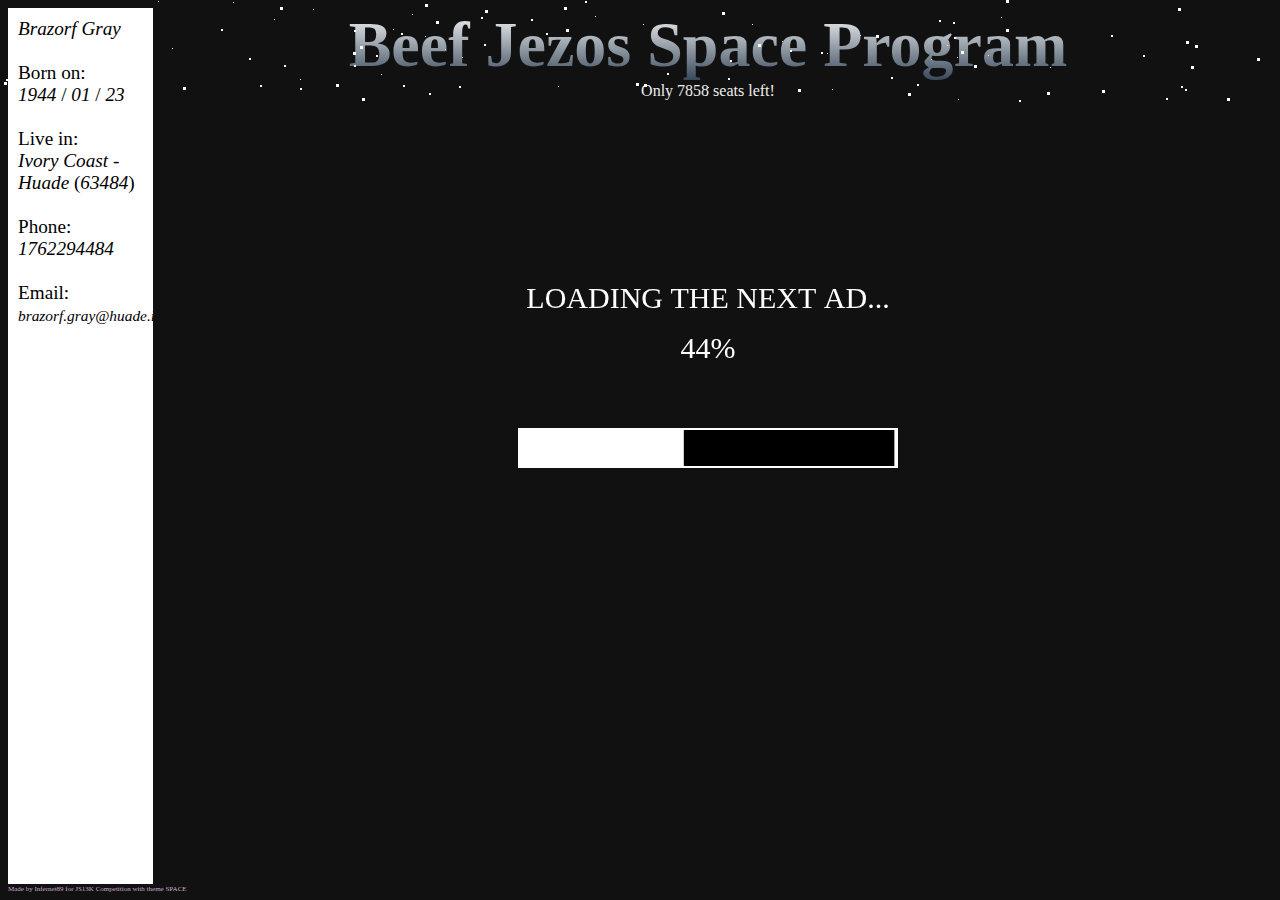
<file: testOffline/index.html>
<!DOCTYPE html>
<html>
<head>
	<meta charset="UTF-8">
	<title>Beef Jezos Space Program</title>
	<link rel="stylesheet" href="style.css">
	<script src="script.js"></script> 
</head>
<body id='allPage' onload='pageLoaded()'>
	<nav id='personalInfo'>
		<span id='infoName'></span> <span id='infoSurname'></span>
		<br><br>
		Born on:<br>
		<span id='infoBirthYear'></span> / <span id='infoBirthMonth'></span> / <span id='infoBirthDay'></span>
		<br><br>
		Live in: <br>
		<span id='infoCountry'></span> - <span id='infoCity'></span> (<span id='infoZipCode'></span>)
		<br><br>
		Phone: <br>
		<span id='infoPhone'></span>
		<br><br>
		Email: <br>
		<span id='infoEmail' style='font-size:0.8em;'></span>
		<br><br>
	</nav>

	<header>
		<div id='header'>
			<h1 style='display: inline;'>Beef Jezos Space Program</h1>
			<br>
			<span>Only <span id='seatsLeft'>7858</span> seats left!</span>
		</div>
	</header>

	<section>
		<div id='level0'>
			<br>
			<br>
			<br>
			<h2>Our mission is to bring <b>YOU</b> into <b>SPACE</b>, for <b>FREE</b>!</h2>
			<br>
			<h3>In order to do that, we need to ask a few questions.</h3>
			<h3>But no worries!</h3>
			<h3>We are a very <b>INNOVATIVE</b> company so it will be super easy!</h3>
			<br><br>
			<div>Ready to join us? Click the button below</div>
			<button onclick='levelUp()'>Subscribe</button>
		</div>
		<div id='level1'>
			<label for='name'>Name:</label>
			<input type='text' id='name' autocomplete='off' placeholder='Name'/>
			<br>
			<label for='surname'>Surname:</label>
			<input type='text' id='surname' autocomplete='off' value='Surname'/>
			<br>
			<label>Date of birth:</label>
			<select id='birthYear' autocomplete='off'>
				<option value="">Year<option>
			</select>
			<input type='number' id='birthDay' autocomplete='off' min='0' max='31' placeholder='Day' />
			<input type='text' id='birthMonth' autocomplete='off' size="2" placeholder='Month' />
		</div>
		<div id='level2'>
			<canvas id='loadingScreen1' height='400' width='400'>
			</canvas>
		</div>
		<div id='level3'>
			<label>Country:</label>
			<select id='country' autocomplete='off'>
			</select>
			<br>
			<label>City:</label>
			<select id='city1'>
			</select>
			<select id='city2'>
			</select>
			<select id='city3'>
			</select>
			<select id='city4'>
			</select>
			<select id='city5'>
			</select>
			<br>
			<label>Zip Code:</label>
			<input type='number' id='zipCode' autocomplete='off' value="50000" readonly />
			<input type='hidden' id='zipCodeMin' autocomplete='off' value="0" readonly />
			<input type='hidden' id='zipCodeMax' autocomplete='off' value="99999" readonly />
			<button class='smallButton' onclick="binaryEdit('zipCode','+')">+</button> 
			<button class='smallButton' onclick="binaryEdit('zipCode','-')">-</button> 
			<button class='smallButton' onclick="binaryEdit('zipCode','R')">R</button> 
			<br>
		</div>
		<div id='level4'>
			<canvas id='loadingScreen2' height='400' width='400'>
			</canvas>
		</div>
		<div id='level5'>
			<label>Username:</label>
			<input type='text' id='chosenUsername' autocomplete='off' value="" />
			<ul class='suggestion'>
				<li id='usernameLength'>Minimum length is 10</li>
				<li id='usernameCharacters'>Cannot have two consecutive characters near on the keyboard</li>
			</ul>
			<br>
			<label>Password:</label>
			<input type='password' id='chosenPassword' autocomplete='off' value="" />
			<ul class='suggestion'>
				<li id='passwordMinLength'>Minimum length is 10</li>
				<li id='passwordMaxLength'>Maximum length is 15</li>
				<li id='passwordComplexity'>Must have a lowercase, uppercase, number and special character</li>
				<li id='passwordUsernameCharacters'>Can't contain characters from the username</li>
				<li id='passwordForbiddenCharacters'>The following characters are forbidden: 1 - ! ?</li>
			</ul>
			<br>
			<div id='confirmPasswordBox'>
				<label>Confirm Password:</label>
				<input type='password' id='passwordConfirm' autocomplete='off' value="" />
				<br>
			</div>
			<br>
			<br>
			<br>
			<br>
			<button onclick='submit()' class='cancelButton' id="submitPasswordButton">&nbsp;Next&nbsp;</button>
			<button onclick='cancel()' class='submitButton' style=''>Canc</button>
		</div>
		<div id='level6'>
			<canvas id='loadingScreen3' height='400' width='400'>
			</canvas>
		</div>
		<div id='level7'>
			<label>Phone:</label>
			<input type='number' id='phone' autocomplete='off' value="" readonly />
			<button class='smallButton' onclick="insertPhone('←')">←</button>
			<br>
			<button id='phoneButton1' class='smallButton' onclick="insertPhone('1')">1</button>
			<button id='phoneButton2' class='smallButton' onclick="insertPhone('2')">2</button>
			<button id='phoneButton3' class='smallButton' onclick="insertPhone('3')">3</button>
			<button id='phoneButton4' class='smallButton' onclick="insertPhone('4')">4</button>
			<button id='phoneButton5' class='smallButton' onclick="insertPhone('5')">5</button>
			<button id='phoneButton6' class='smallButton' onclick="insertPhone('6')">6</button>
			<button id='phoneButton7' class='smallButton' onclick="insertPhone('7')">7</button>
			<button id='phoneButton8' class='smallButton' onclick="insertPhone('8')">8</button>
			<button id='phoneButton9' class='smallButton' onclick="insertPhone('9')">9</button>
			<button id='phoneButton0' class='smallButton' onclick="insertPhone('0')">0</button>
			<br>
			<br>
			<br>
			<label>Email:</label>
			<input type='text' id='mailName' autocomplete='off' />
			<span style="color: black;">@</span>
			<input type='text' id='mailDomain' autocomplete='off' />
			<span style="color: black;">.</span>
			<input type='text' id='mailCountry' autocomplete='off' />
			<br>
			<br>
			<label>Agreements:</label>
			<input type='checkbox' id='agreement1' autocomplete='off'/> Agree to all <a href='#'>terms and condition</a>, and all points below <br>
			<input type='checkbox' id='agreement2' autocomplete='off'/> Agree to let my information be used for space reason <br>
			<input type='checkbox' id='agreement3' autocomplete='off'/> Agree to be unable to pass to the next form <br>
			<input type='checkbox' id='agreement4' autocomplete='off'/> Agree to this only if minutes are odd <br>
		</div>
		<div id='level8'>
			<canvas id='loadingScreen4' height='400' width='400'>
			</canvas>
		</div>
		<div id='level9'>
			<label>Age:</label>
			<input type='number' id='age' autocomplete='off' value="0" readonly />
			<button class='smallButton' onclick="if(this.innerHTML=='Stop')
			{
				this.innerHTML='Start';
				clearInterval(animations['age']);
			}
			else
			{
				this.innerHTML='Stop'
				animations['age']=setInterval(progressAge,100);
			}">Stop</button>
			<br>
			<label>Zodiac Sign:</label>
			<input type='text' id='zodiacSign' autocomplete='off' value="" readonly />
			<button class='smallButton' onclick="progressLetters(true)">_</button>
			<button class='smallButton' onclick="document.getElementById('zodiacSign').value=document.getElementById('zodiacSign').value.substring(0,document.getElementById('zodiacSign').value.length-1);">←</button>
			<br>
			<span id='alphabet' style='font-family: monospace;'>_</span>
			<br>
			<label>Chemical Elements Agreement:</label>
			<span style='font-style: italic;'>I agree to be in contact with the following chemical elements. Touch the red border to disagree to all.</span>
			<br>
			<br>
			<div id='periodicTable'>
			</div>
			<br>
			<br>
			<br>
			<br>
			<br>
			<button onclick='cancel()' class='cancelButton'>Cancel</button>
			<button onclick='submit()' class='submitButton'>Next</button>
		</div>
		<div id='level10'>
			<canvas id='loadingScreen5' height='400' width='400'><!--TODO loading bloccato da AD (passare offline -->
			</canvas>
		</div>
		<div id='modalAD'>
			<div>
				<span class="closeAD" onclick='closeAd()'>&times;</span>
				<h2>Tired of playing games that are too similar to institutional websites?</h2>
				<h3>PLAY MY OTHER GAMES</h3>
				<span><a href='#'>This</a> could be a link for them. But it would be spam, so it's an empty href. But you can look up for them. Using a search engine. You know my name.</span>
			</div>
		</div>
		<div id='level11'>
			<label>Username:</label>
			<input type='text' id='username' autocomplete='off' value="" />
			<br>
			<label>Password:</label>
			<input type='password' id='password' autocomplete='off' value="" />
			<br>
			<br>
			<br>
			<br>
			<button onclick='submit()' class='submitButton'>Login</button>
		</div>
		<div id='level12'>
			<h2><b>Congratulations!</b> You can now redeem your ticket by clicking below:</h2>
			<br>
			<embed src="spaceTicket.swf" quality=high bgcolor=#000000 WIDTH="400" HEIGHT="500" NAME="spackeTicket" ALIGN="center" TYPE="application/x-shockwave-flash">
				<noembed>Your year does not support flash!</noembed>
			</embed>
			<br>
			<h2 style="text-align: center; color: #111;">YOU WON!</h2>
			<br>
			<span>We'll see you, in SPACE!!</span>
		</div>
		<div id='gameOver'>
			<br>
			<br>
			<br>
			<br>
			<br>
			<br>
			<h2>We are sorry to inform that there are no more seats left.</h2>
			<span style="text-align: center; color: #111;">GAME OVER</span>
		</div>
		<!-- bottoni per continuare -->
		<div id='progressButtons' style='display:none;'>
			<br>
			<br>
			<br>
			<br>
			<button onclick='cancel()' class='cancelButton'>Cancel</button>
			<button onclick='submit()' class='submitButton'>Next</button>
		</div>

	</section>

	<footer>
	Made by Infernet89 for JS13K Competition with theme SPACE
	</footer>
</body>
</html>
</file>
<file: JS13K_BeefJezosSpaceProgam/style.css>
html, body {
  height: 98%;
  width: 99%;
  background: #111;
  color: #EEE;
}
header {
  text-align: center;
  height: 75px;
}
h1 {
  font-size: 4em;
  background: -webkit-linear-gradient(white, #38495a);
  -webkit-background-clip: text;
  -webkit-text-fill-color: transparent;
}
nav {
  height:99%;
  width:10%;
  float:left;   
  overflow-y: scroll;
  overflow-y: auto;
  user-select: none;
  background-color: white;
  color: black;
  font-size: 1.2em;
  padding: 10px;
}
nav span
{
  font-size: 1em;
  font-style: italic;
}
section {
  text-align: center;
  margin-top: 2%;
}
footer {
 position:absolute;
 bottom:5px;
 width:99%;
 height:10px;
 color: #CAC;
 font-size: 7px;
 text-align: left;
}
label {
  display: block;
  text-decoration: underline;
  font-size: 2em;
}
input, select {
  font-size: 1.2em;
  padding: 0.2em;
  margin: 0.3em;
}
button {
  font-size: 3em;
  border-radius: 10px;
  padding: 0.3em;
  margin: 0.3em;
}

#level0 h2, #level0 h3 {
  position: absolute;
  left: 10%;
  width: 90%;
  text-shadow: 0px 0px 20px #FFF;
}

.smallButton {
  font-size: 0.8em;
  border-radius: 5px;
  animation-duration: 4s;
  -webkit-transition: all 4s ease;
}

.submitButton {
  background-color: blue;
  color: white;
}

.suggestion {
  text-align: left;
  font-size: 0.7em;
  display: block;
  margin-left: 48%;
  margin-top: -5px;
}

#periodicTable {
  width: 40%;
  margin-left: 35%;
  border: #500 solid 50px;
}
#periodicTable input{
  transform: scale(1.5);
}
#modalAD {
  display: none;
  position: fixed;
  z-index: 1;
  left: 0;
  top: 0;
  width: 100%;
  height: 100%;
  background-color: rgb(0,0,0); /* Fallback color */
  background-color: rgba(0,0,0,0.8); /* Black w/ opacity */
}
#modalAD > div {
  background-color: #ff670f;
  color: black;
  padding-bottom: 20px;
  border: 10px solid #888;
  width: 70%;
  height: 50%;
  font-size: 3em;
  margin-left:15%;
  margin-top: 7%;
}
.descriptionAD {
  float: left;
  font-size: 0.2em;
  background-color: #888;
  color: #FFF;
}
.closeAD {
  color: #333;
  float: right;
  font-size: 2em;
  font-weight: bold;
}
.closeAD:hover,.closeAD:focus {
  color: #000;
  cursor: pointer;
}
@keyframes animStar {
  0% {
    transform: translateY(0px);
  }
  100% {
    transform: translateY(-2000px);
  }
}
@keyframes scrollStar {
  0% {
    transform: translateX(-1500px);
  }
  100% {
    transform: translateX(1500px);
  }
}
#flashErrorFallback, #html5Ticket
{
  display: none;
  background-color: #F7F7F7;
  color: #666;
  width: 400px;
  height: 350px;
  margin: 0 auto;
  position:relative;
  left:5%;
  padding-top: 150px;
}
#html5Ticket {
  z-index: 1;
}
#person-avatar {
  z-index: 1;
  position: relative;
}
/*Jelly Button by arronhunt: https://codepen.io/arronhunt/pen/WWOOeO*/
#html5Ticket button {
  margin-right: 1%;
  margin-top: -10%;
  cursor: pointer;
  position: relative;
  padding: 2.5rem 7.5rem;
  border-radius: 3.75rem;
  line-height: 2.5rem;
  font-size: 2rem;
  font-weight: 600;
  
  border: 1px solid #012880;
  background-image: linear-gradient(-180deg, #1B1FFF 0%, #1345DB 100%);
  box-shadow:  0 1rem 1.25rem 0 rgba(22,75,195,0.50), 0 -0.25rem 1.5rem rgb(19, 15, 155) inset, 0 0.75rem 0.5rem rgba(255,255,255, 0.4) inset, 0 0.25rem 0.5rem 0 rgb(70, 72, 207) inset;
}

#html5Ticket button span {
  color: transparent;
  background-image: linear-gradient(0deg, #837BD7 0%, #FEFAFD 100%);
  -webkit-background-clip: text;
  background-clip: text;
  filter: drop-shadow(0 2px 2px hsl(239.2, 91%, 30.6%))
}

#html5Ticket button::before {
  content: "";
  display: block;
  height: 0.25rem;
  position: absolute;
  top: 0.5rem;
  left: 50%;
  transform: translateX(-50%);
  width: calc(100% - 7.5rem);
  background: #fff;
  border-radius: 100%;
  
  opacity: 0.7;
  background-image: linear-gradient(-270deg, rgba(255,255,255,0.00) 0%, #FFFFFF 20%, #FFFFFF 80%, rgba(255,255,255,0.00) 100%);
}

#html5Ticket button::after {
  content: "";
  display: block;
  height: 0.25rem;
  position: absolute;
  bottom: 0.75rem;
  left: 50%;
  transform: translateX(-50%);
  width: calc(100% - 7.5rem);
  background: #fff;
  border-radius: 100%;
  
  filter: blur(1px);
  opacity: 0.05;
  background-image: linear-gradient(-270deg, rgba(255,255,255,0.00) 0%, #FFFFFF 20%, #FFFFFF 80%, rgba(255,255,255,0.00) 100%);
}
/*Golden ticket*/
#goldenTicket {
  width: 100%;
  min-height: 180px;
  background-image: url("pic/goldenTicket.jpg");  
  background-size: cover;
}
#goldenTicket p{
  margin: 2em;
}
/*rotation*/
@-webkit-keyframes rotating /* Safari and Chrome */ {
  from {
    -webkit-transform: rotate(0deg);
    -o-transform: rotate(0deg);
    transform: rotate(0deg);
  }
  to {
    -webkit-transform: rotate(360deg);
    -o-transform: rotate(360deg);
    transform: rotate(360deg);
  }
}
@keyframes rotating {
  from {
    -ms-transform: rotate(0deg);
    -moz-transform: rotate(0deg);
    -webkit-transform: rotate(0deg);
    -o-transform: rotate(0deg);
    transform: rotate(0deg);
  }
  to {
    -ms-transform: rotate(360deg);
    -moz-transform: rotate(360deg);
    -webkit-transform: rotate(360deg);
    -o-transform: rotate(360deg);
    transform: rotate(360deg);
  }
}
.rotating {
  -webkit-animation: rotating 2s linear infinite;
  -moz-animation: rotating 2s linear infinite;
  -ms-animation: rotating 2s linear infinite;
  -o-animation: rotating 2s linear infinite;
  animation: rotating 2s linear infinite;
  display: inline-block;
}
</file>
<file: testEnding/style.css>
html, body {
  height: 98%;
  width: 99%;
  background: #111;
  color: #EEE;
}
header {
  text-align: center;
  height: 75px;
}
h1 {
  font-size: 4em;
  background: -webkit-linear-gradient(white, #38495a);
  -webkit-background-clip: text;
  -webkit-text-fill-color: transparent;
}
nav {
  height:99%;
  width:10%;
  float:left;   
  overflow-y: scroll;
  overflow-y: auto;
  user-select: none;
  background-color: white;
  color: black;
  font-size: 1.2em;
  padding: 10px;
}
nav span
{
  font-size: 1em;
  font-style: italic;
}
section {
  text-align: center;
  margin-top: 2%;
}
footer {
 position:absolute;
 bottom:5px;
 width:99%;
 height:10px;
 color: #CAC;
 font-size: 7px;
 text-align: left;
}
label {
  display: block;
  text-decoration: underline;
  font-size: 2em;
}
input, select {
  font-size: 1.2em;
  padding: 0.2em;
  margin: 0.3em;
}
button {
  font-size: 3em;
  border-radius: 10px;
  padding: 0.3em;
  margin: 0.3em;
}

#level0 h2, #level0 h3 {
  position: absolute;
  left: 10%;
  width: 90%;
  text-shadow: 0px 0px 20px #FFF;
}

.smallButton {
  font-size: 0.8em;
  border-radius: 5px;
  animation-duration: 4s;
  -webkit-transition: all 4s ease;
}

.submitButton {
  background-color: blue;
  color: white;
}

.suggestion {
  text-align: left;
  font-size: 0.7em;
  display: block;
  margin-left: 48%;
  margin-top: -5px;
}

#periodicTable {
  width: 40%;
  margin-left: 35%;
  border: #500 solid 50px;
}
#periodicTable input{
  transform: scale(1.5);
}
#modalAD {
  display: none;
  position: fixed;
  z-index: 1;
  left: 0;
  top: 0;
  width: 100%;
  height: 100%;
  background-color: rgb(0,0,0); /* Fallback color */
  background-color: rgba(0,0,0,0.8); /* Black w/ opacity */
}
#modalAD > div {
  background-color: #ff670f;
  color: black;
  padding-bottom: 20px;
  border: 10px solid #888;
  width: 70%;
  height: 50%;
  font-size: 3em;
  margin-left:15%;
  margin-top: 7%;
}
.descriptionAD {
  float: left;
  font-size: 0.2em;
  background-color: #888;
  color: #FFF;
}
.closeAD {
  color: #333;
  float: right;
  font-size: 2em;
  font-weight: bold;
}
.closeAD:hover,.closeAD:focus {
  color: #000;
  cursor: pointer;
}
@keyframes animStar {
  0% {
    transform: translateY(0px);
  }
  100% {
    transform: translateY(-2000px);
  }
}
@keyframes scrollStar {
  0% {
    transform: translateX(-1500px);
  }
  100% {
    transform: translateX(1500px);
  }
}
#flashErrorFallback
{
  display: none;
  background-color: #F7F7F7;
  color: #666;
  width: 400px;
  height: 350px;
  margin: 0 auto;
  position:relative;
  left:5%;
  padding-top: 150px;
}
</file>
<file: testOffline/style.css>
html, body {
  height: 98%;
  width: 99%;
  background: #111;
  color: #EEE;
}
header {
  text-align: center;
  height: 75px;
}
h1 {
  font-size: 4em;
  background: -webkit-linear-gradient(white, #38495a);
  -webkit-background-clip: text;
  -webkit-text-fill-color: transparent;
}
nav {
  height:99%;
  width:10%;
  float:left;   
  overflow-y: scroll;
  overflow-y: auto;
  user-select: none;
  background-color: white;
  color: black;
  font-size: 1.2em;
  padding: 10px;
}
nav span
{
  font-size: 1em;
  font-style: italic;
}
section {
  text-align: center;
  margin-top: 2%;
}
footer {
 position:absolute;
 bottom:5px;
 width:99%;
 height:10px;
 color: #CAC;
 font-size: 7px;
 text-align: left;
}
label {
  display: block;
  text-decoration: underline;
  font-size: 2em;
}
input, select {
  font-size: 1.2em;
  padding: 0.2em;
  margin: 0.3em;
}
button {
  font-size: 3em;
  border-radius: 10px;
  padding: 0.3em;
  margin: 0.3em;
}

.smallButton {
  font-size: 0.8em;
  border-radius: 5px;
  animation-duration: 4s;
  -webkit-transition: all 4s ease;
}

.submitButton {
  background-color: blue;
  color: white;
}

.suggestion {
  text-align: left;
  font-size: 0.7em;
  display: block;
  margin-left: 48%;
  margin-top: -5px;
}

#periodicTable {
  width: 40%;
  margin-left: 35%;
  border: #500 solid 50px;
}
#periodicTable input{
  transform: scale(1.5);
}
#modalAD {
  display: none;
  position: fixed;
  z-index: 1;
  left: 0;
  top: 0;
  width: 100%;
  height: 100%;
  background-color: rgb(0,0,0); /* Fallback color */
  background-color: rgba(0,0,0,0.8); /* Black w/ opacity */
}
#modalAD > div {
  background-color: #ff670f;
  color: black;
  padding: 20px;
  padding-top: 0px;
  border: 10px solid #888;
  width: 70%;
  height: 70%;
  font-size: 3em;
  margin-left:15%;
  margin-top: 7%;
}
.closeAD {
  color: #333;
  float: right;
  font-size: 2em;
  font-weight: bold;
}
.closeAD:hover,.closeAD:focus {
  color: #000;
  cursor: pointer;
}
@keyframes animStar {
  0% {
    transform: translateY(0px);
  }
  100% {
    transform: translateY(-2000px);
  }
}
@keyframes scrollStar {
  0% {
    transform: translateX(-1500px);
  }
  100% {
    transform: translateX(1500px);
  }
}
</file>
